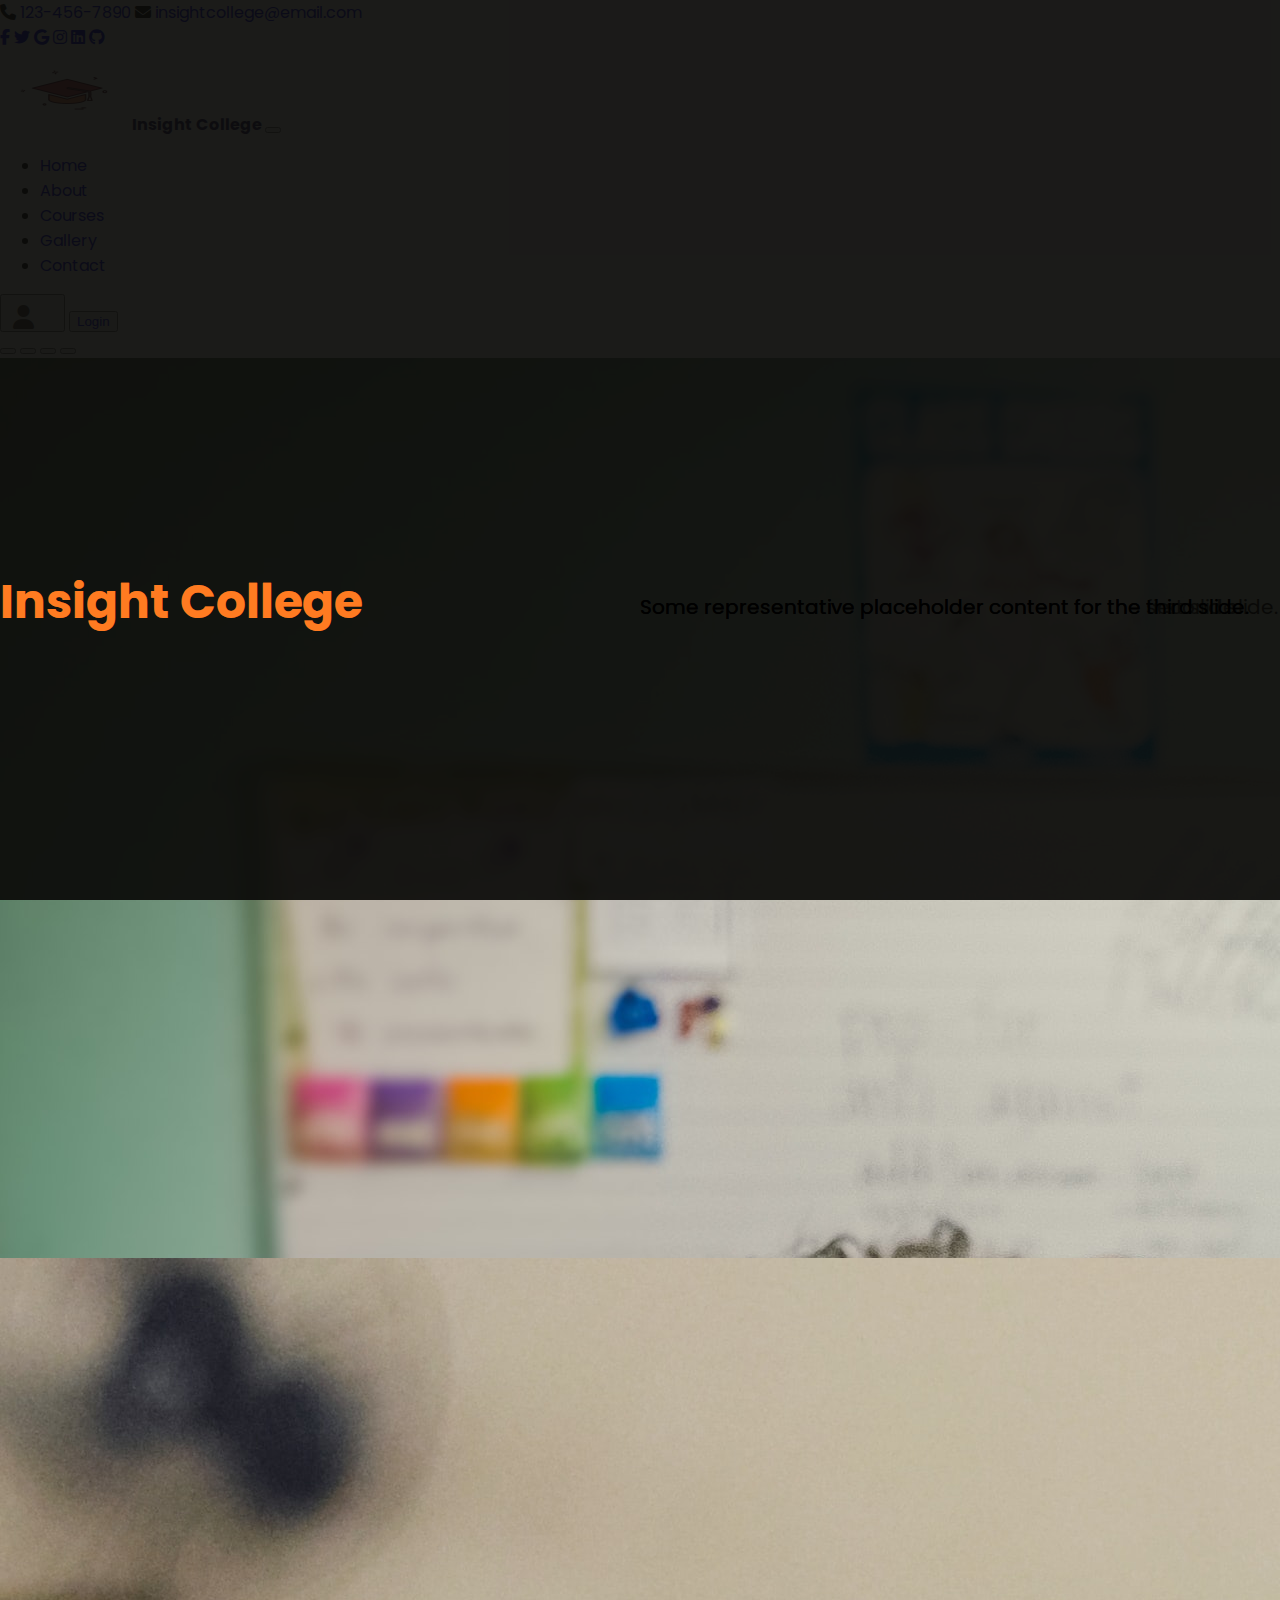
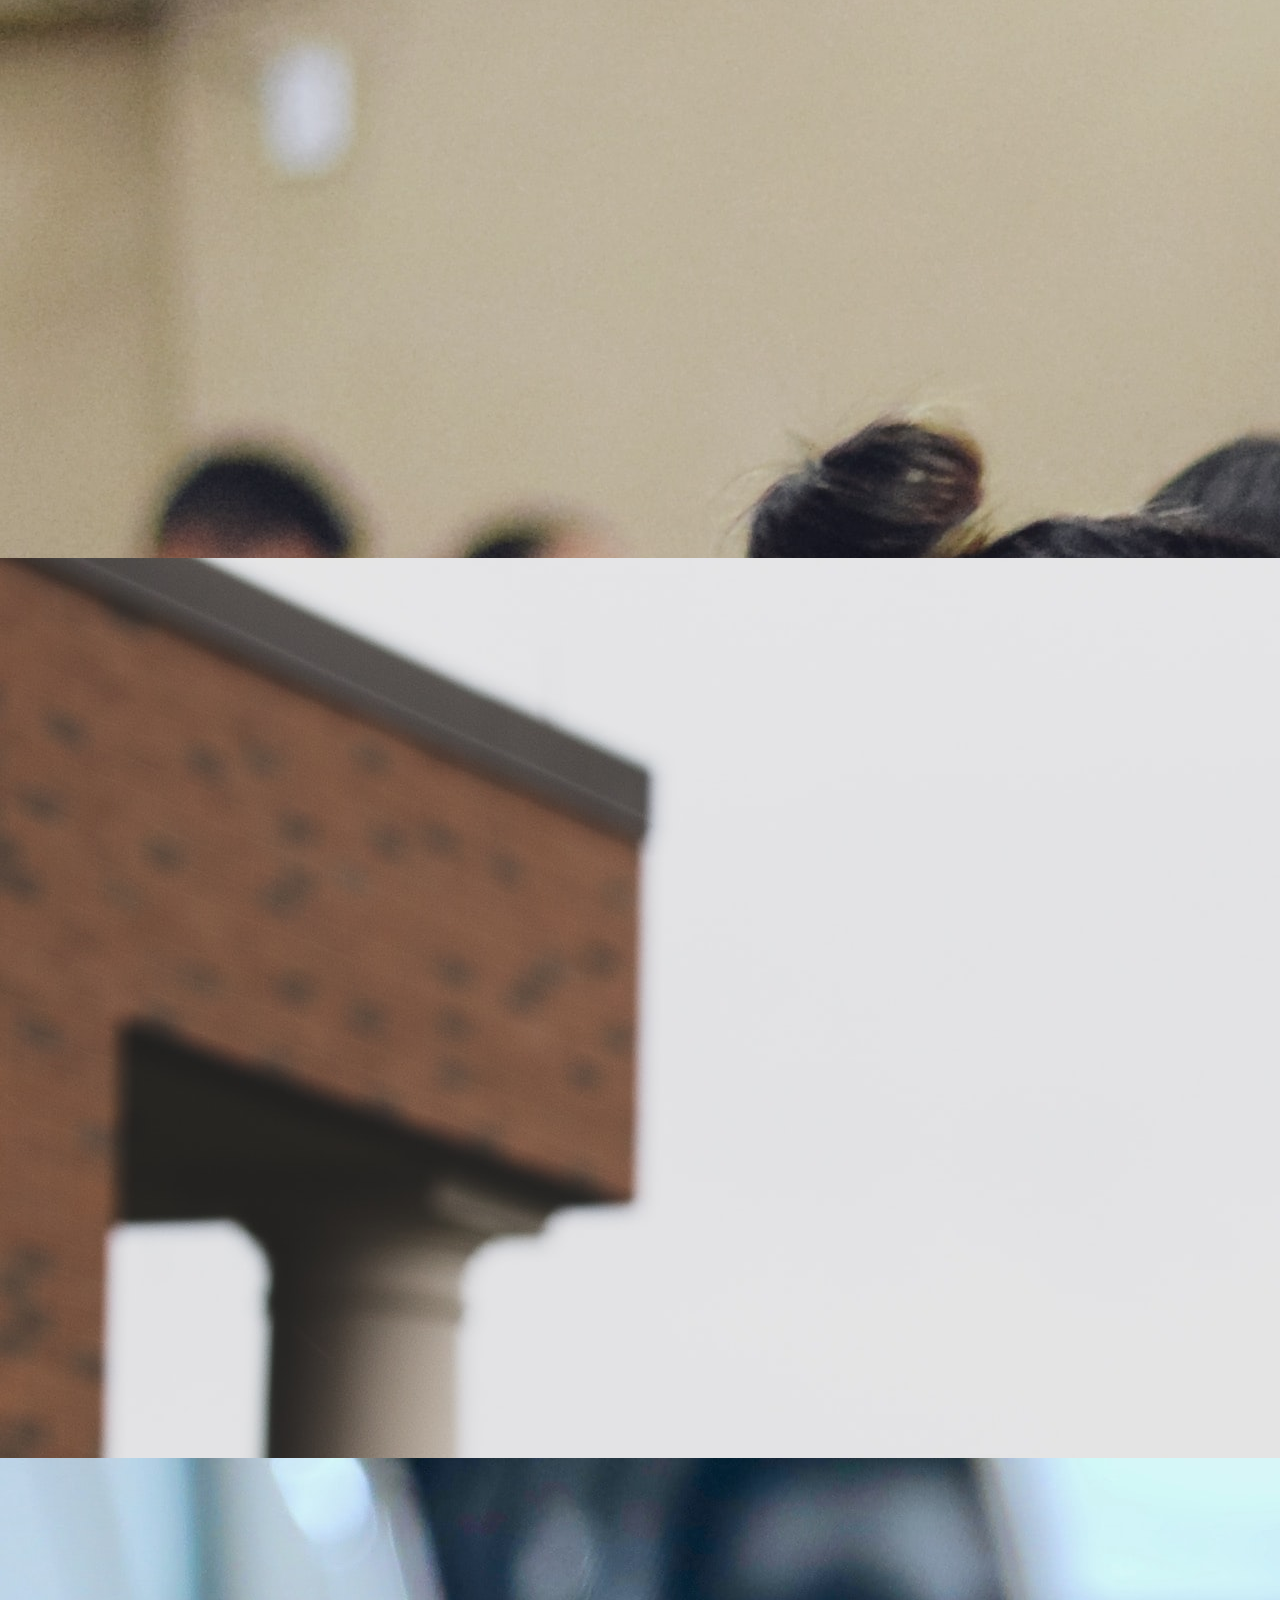
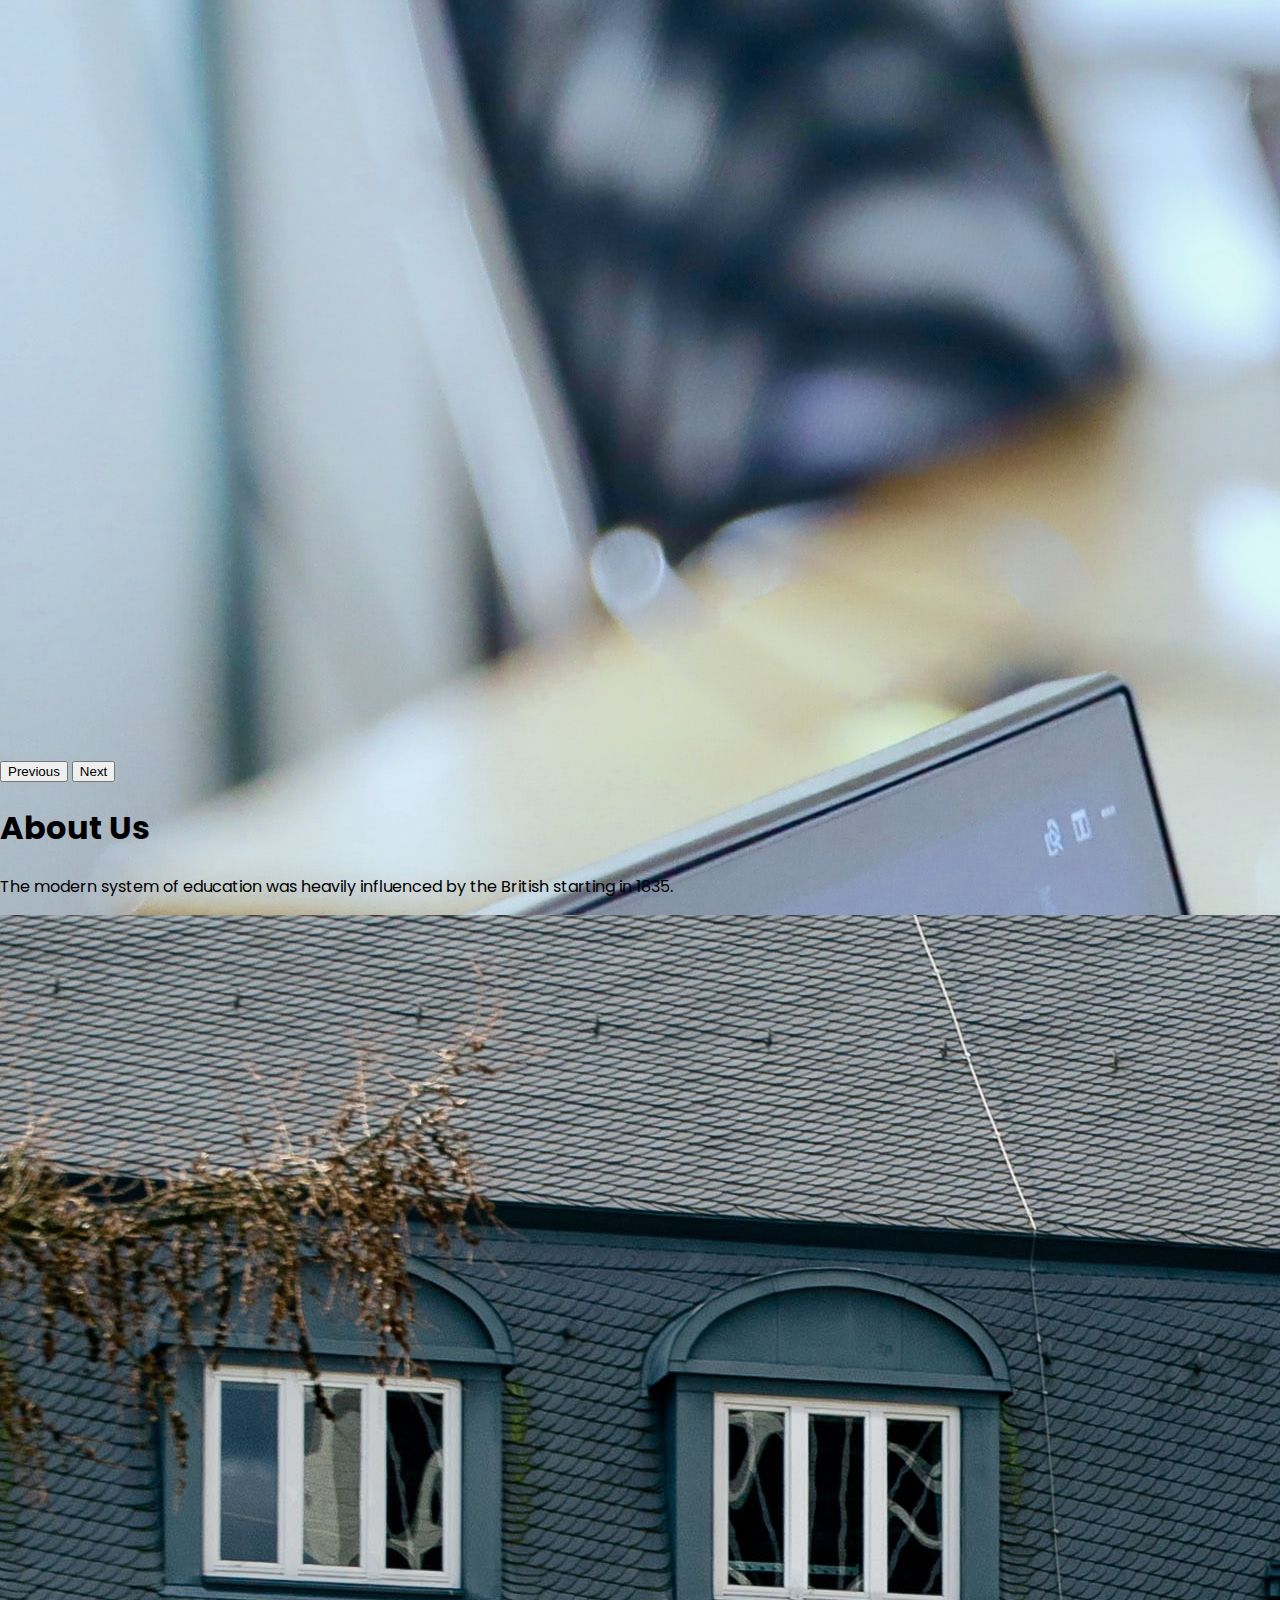
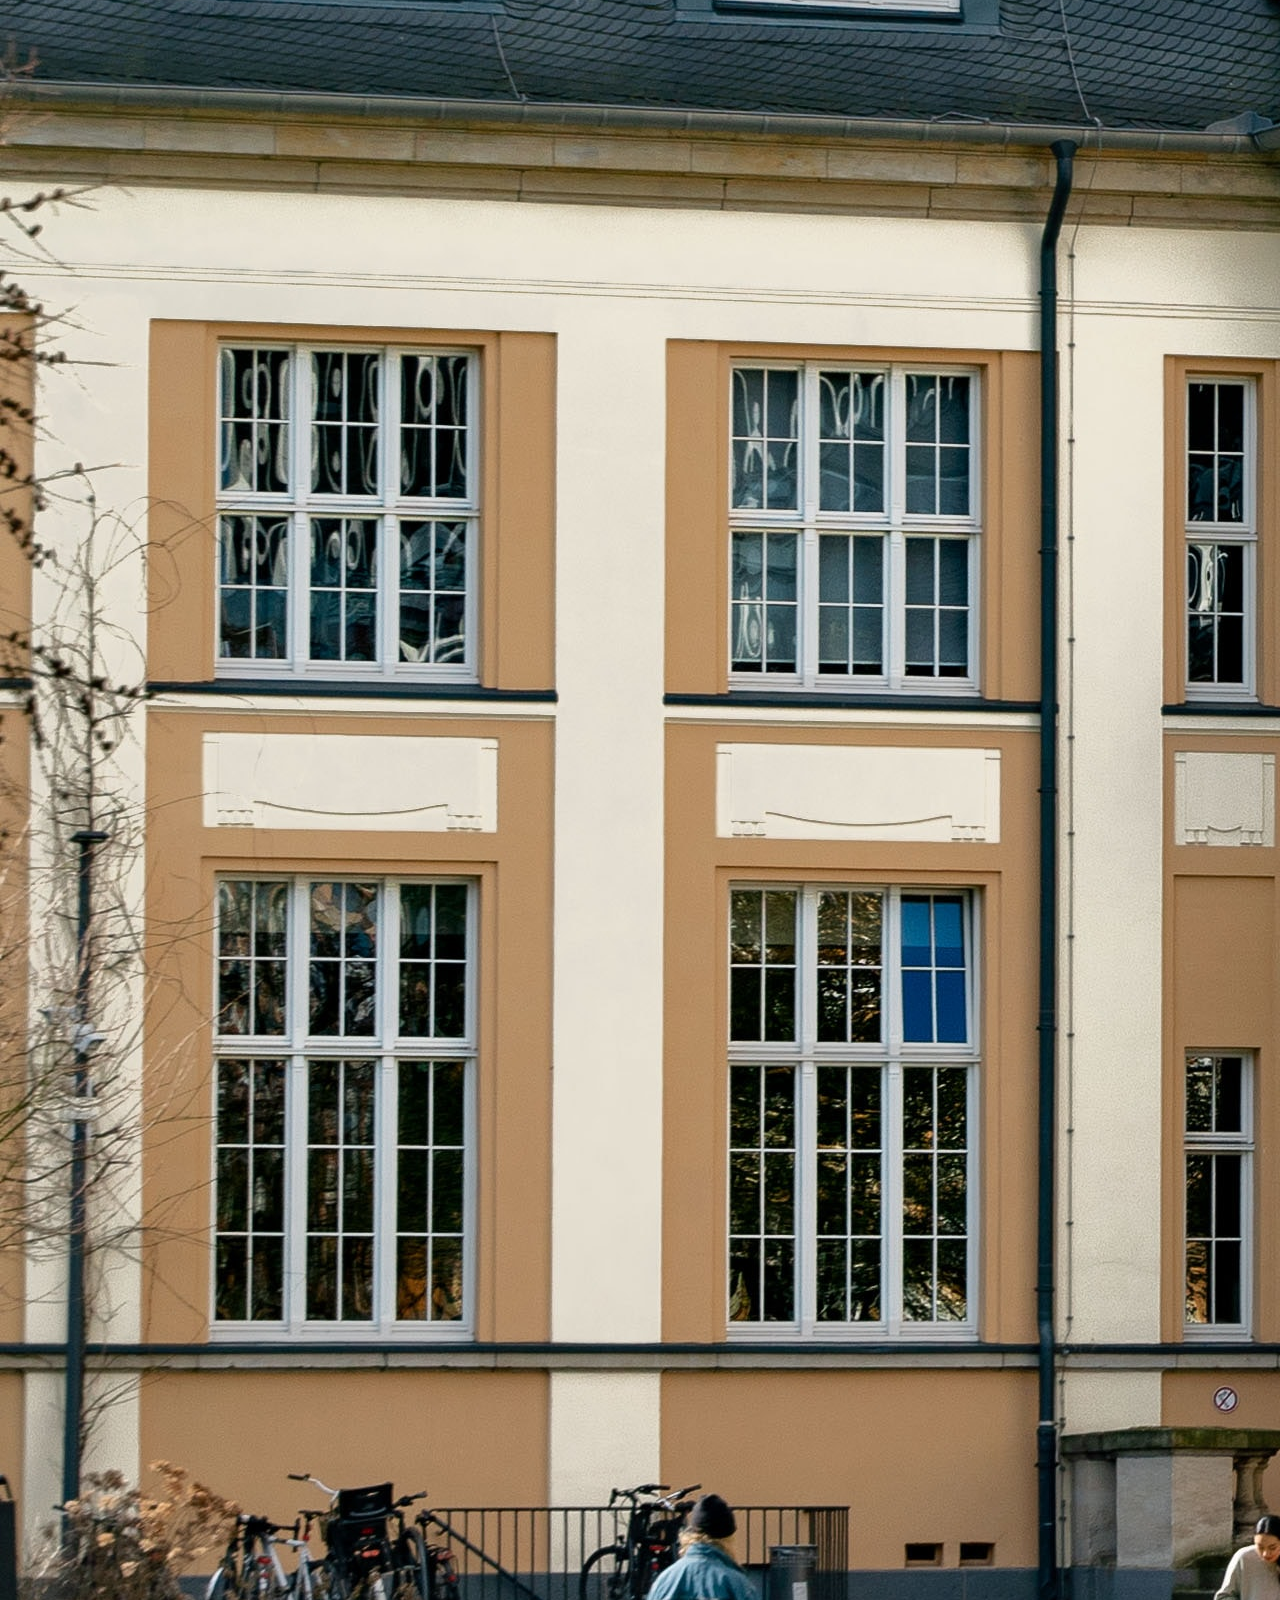
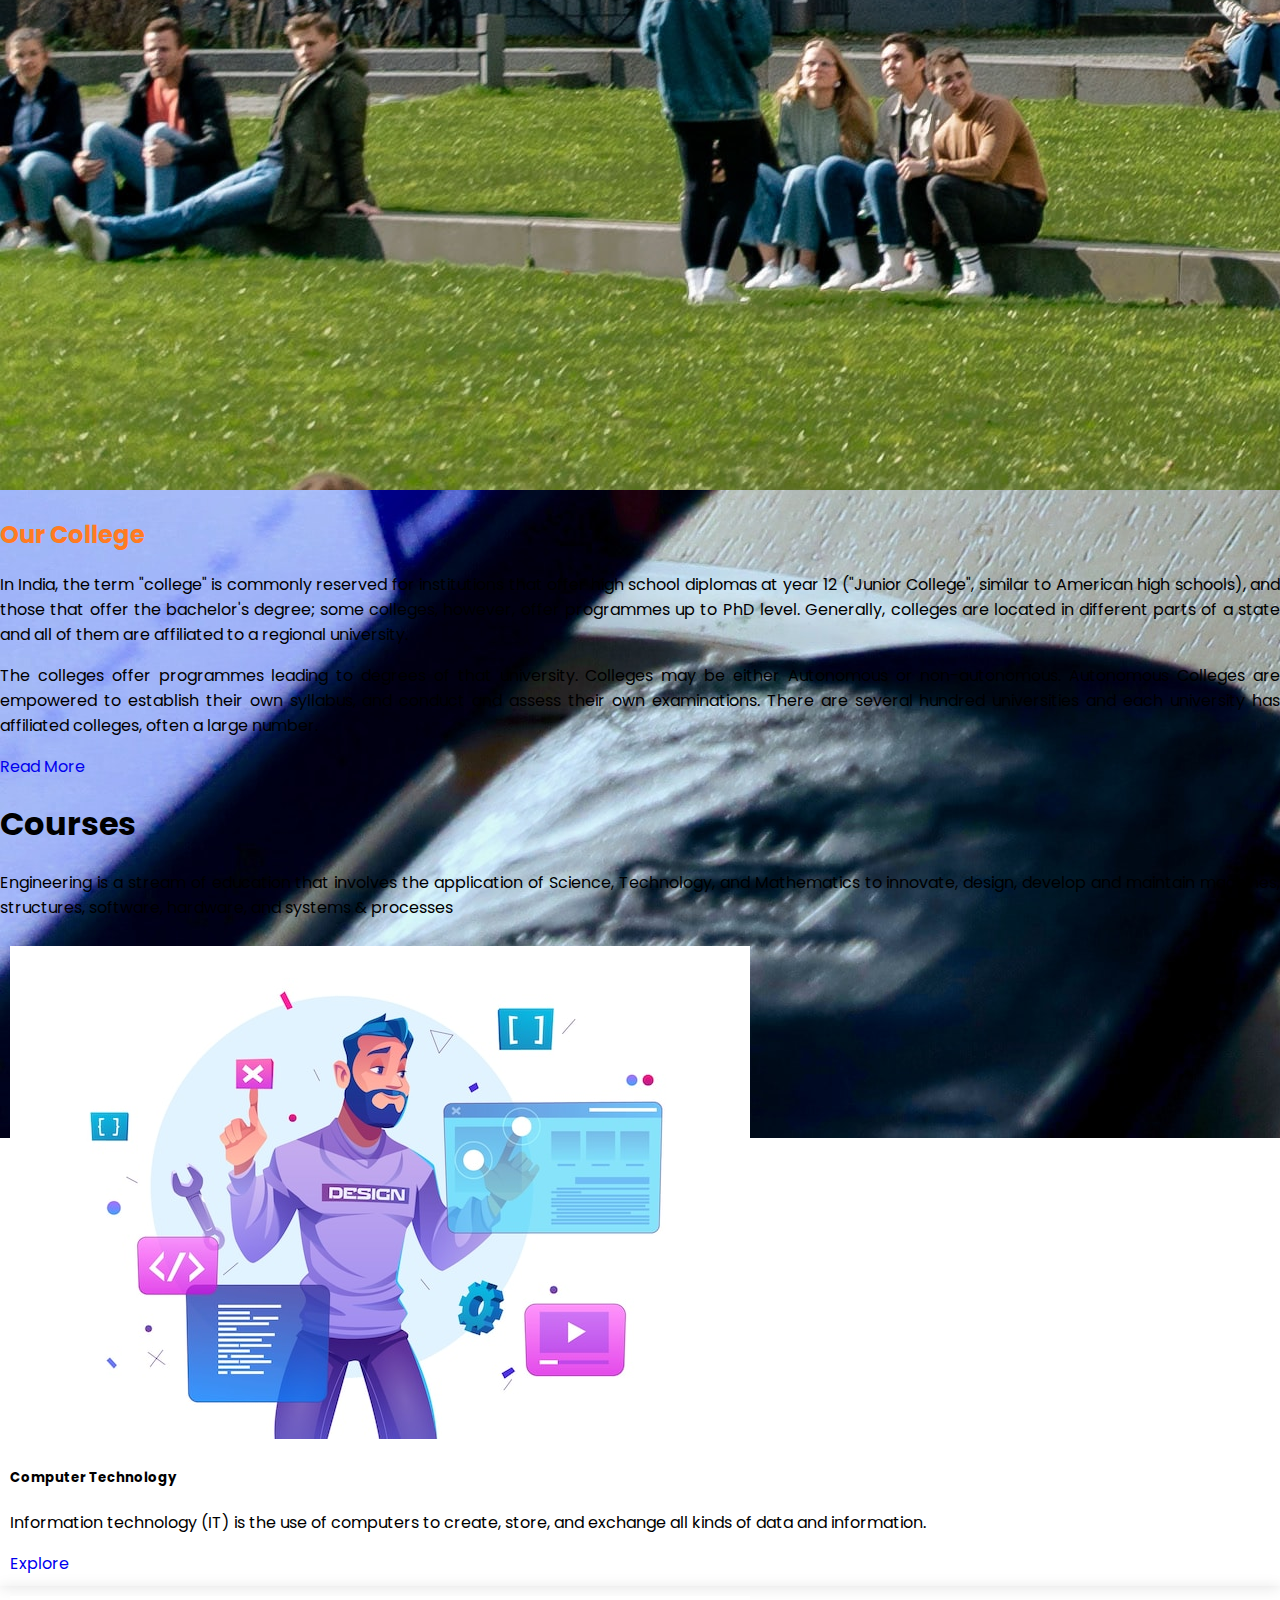
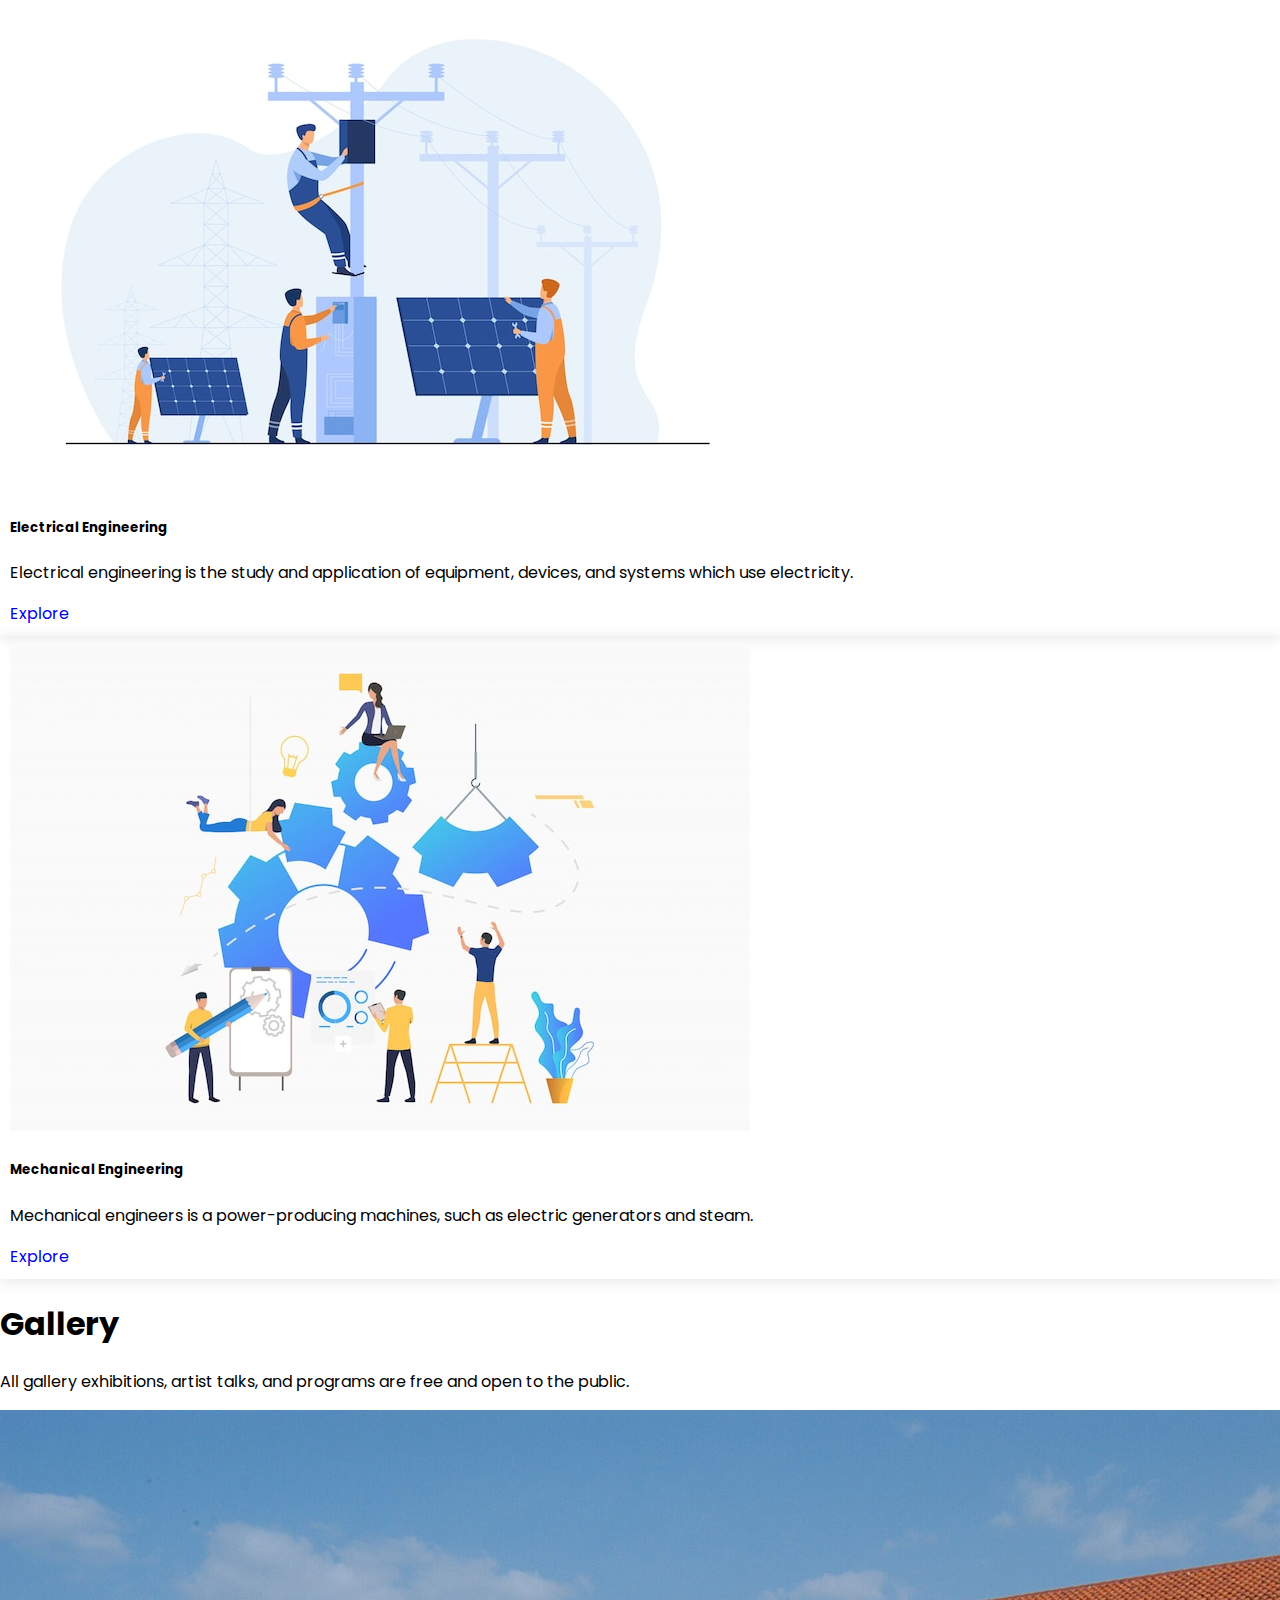
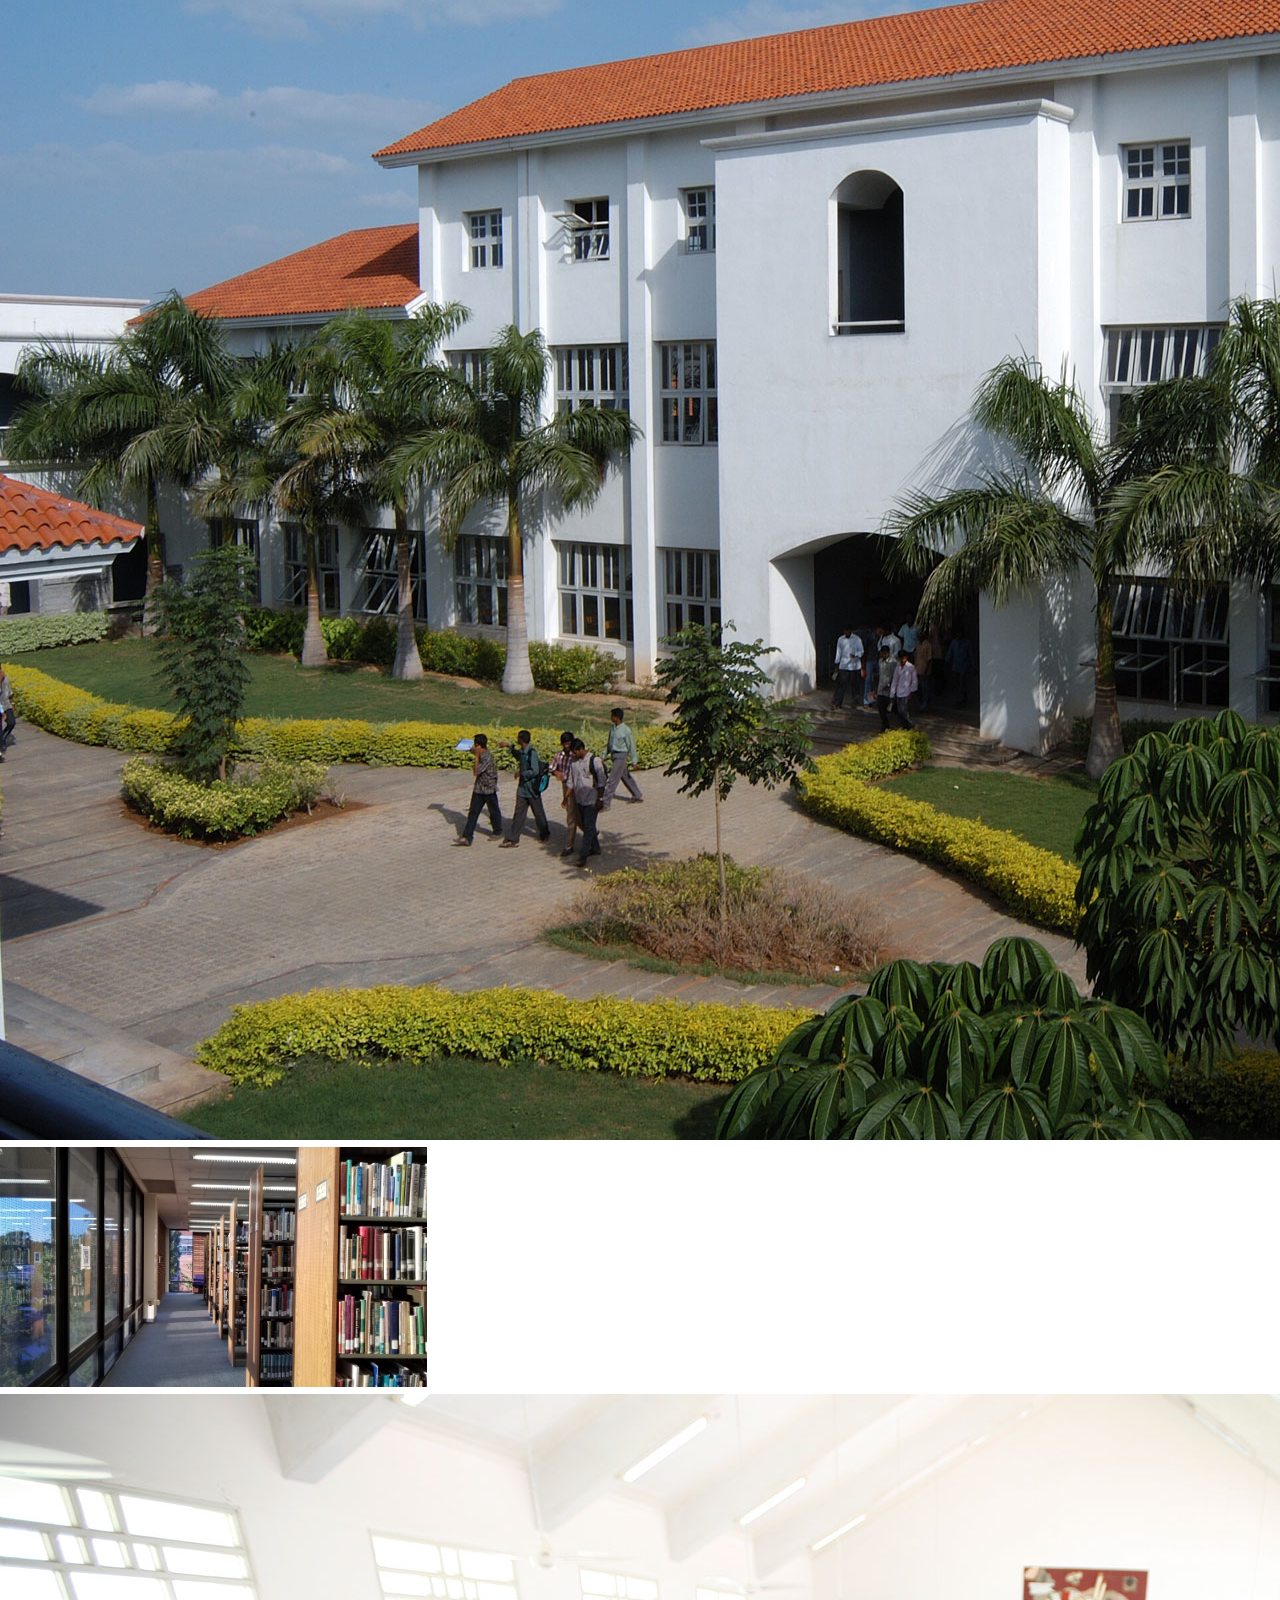
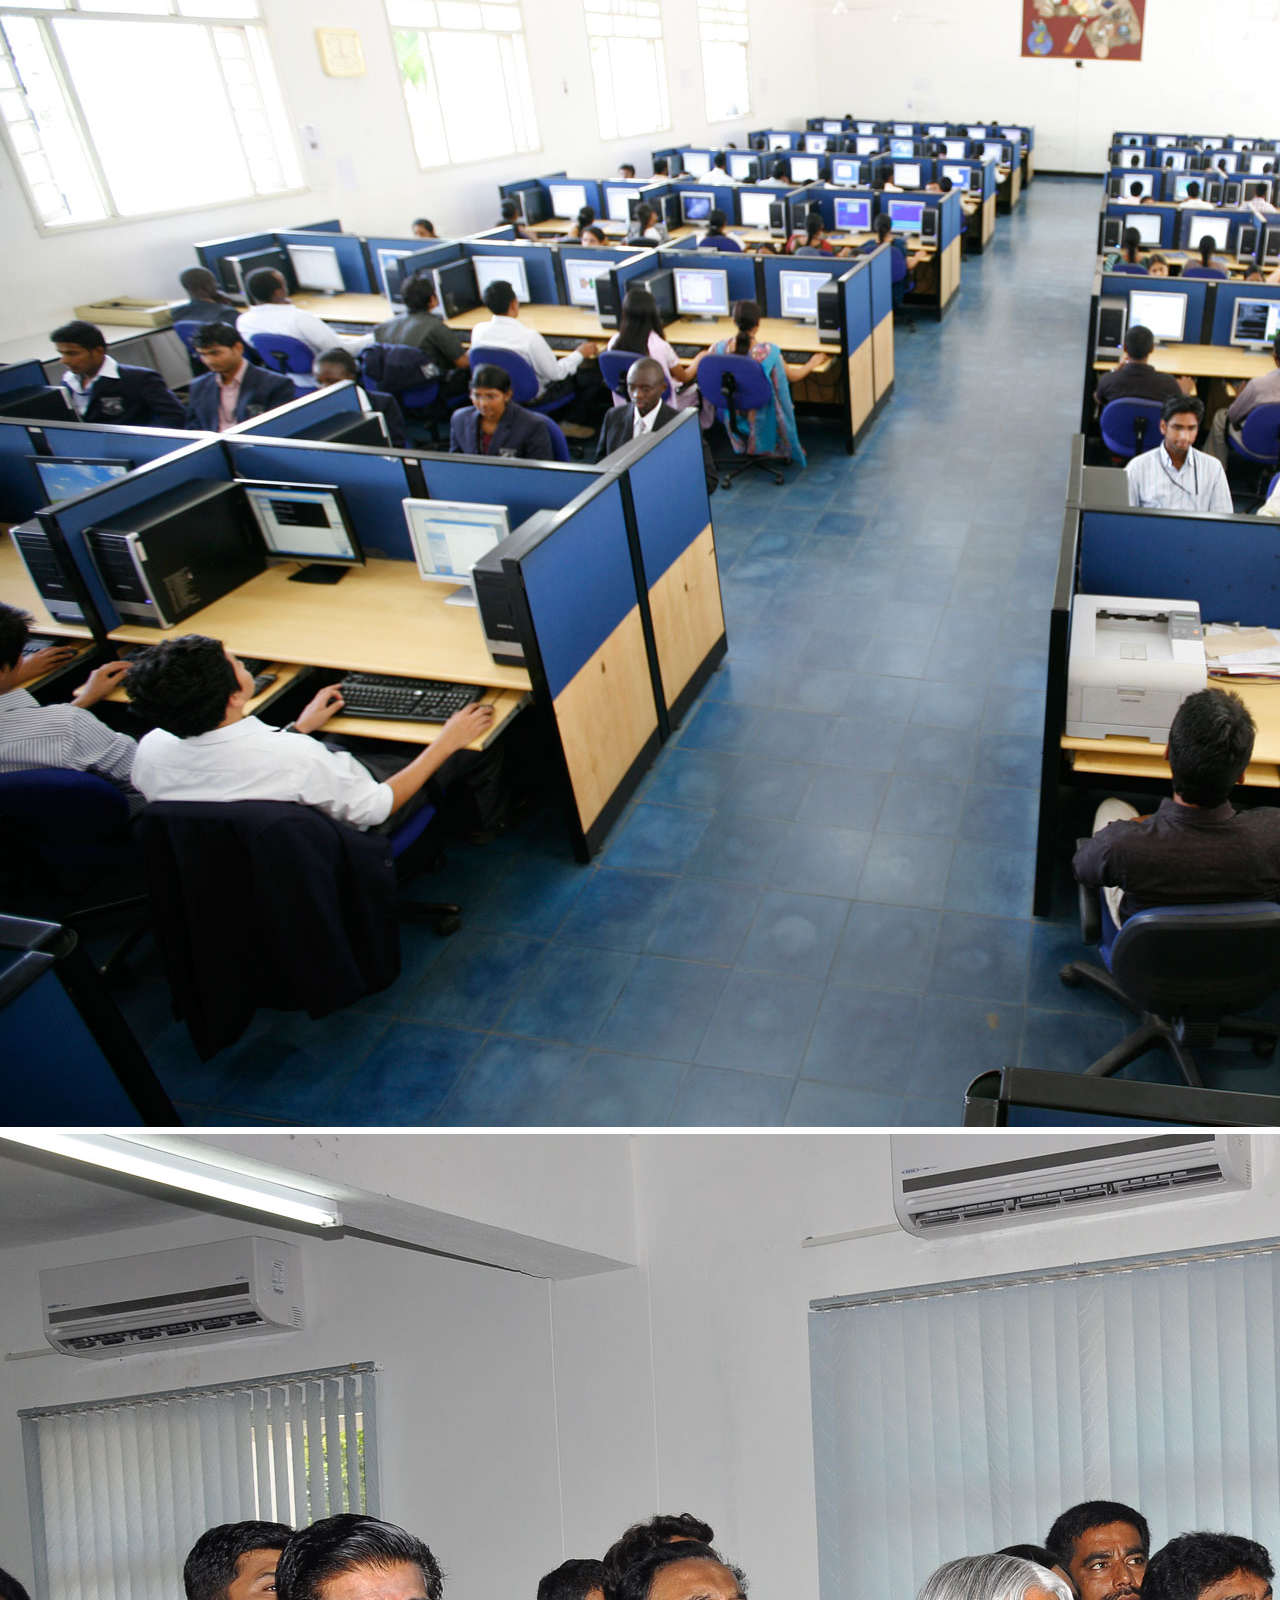
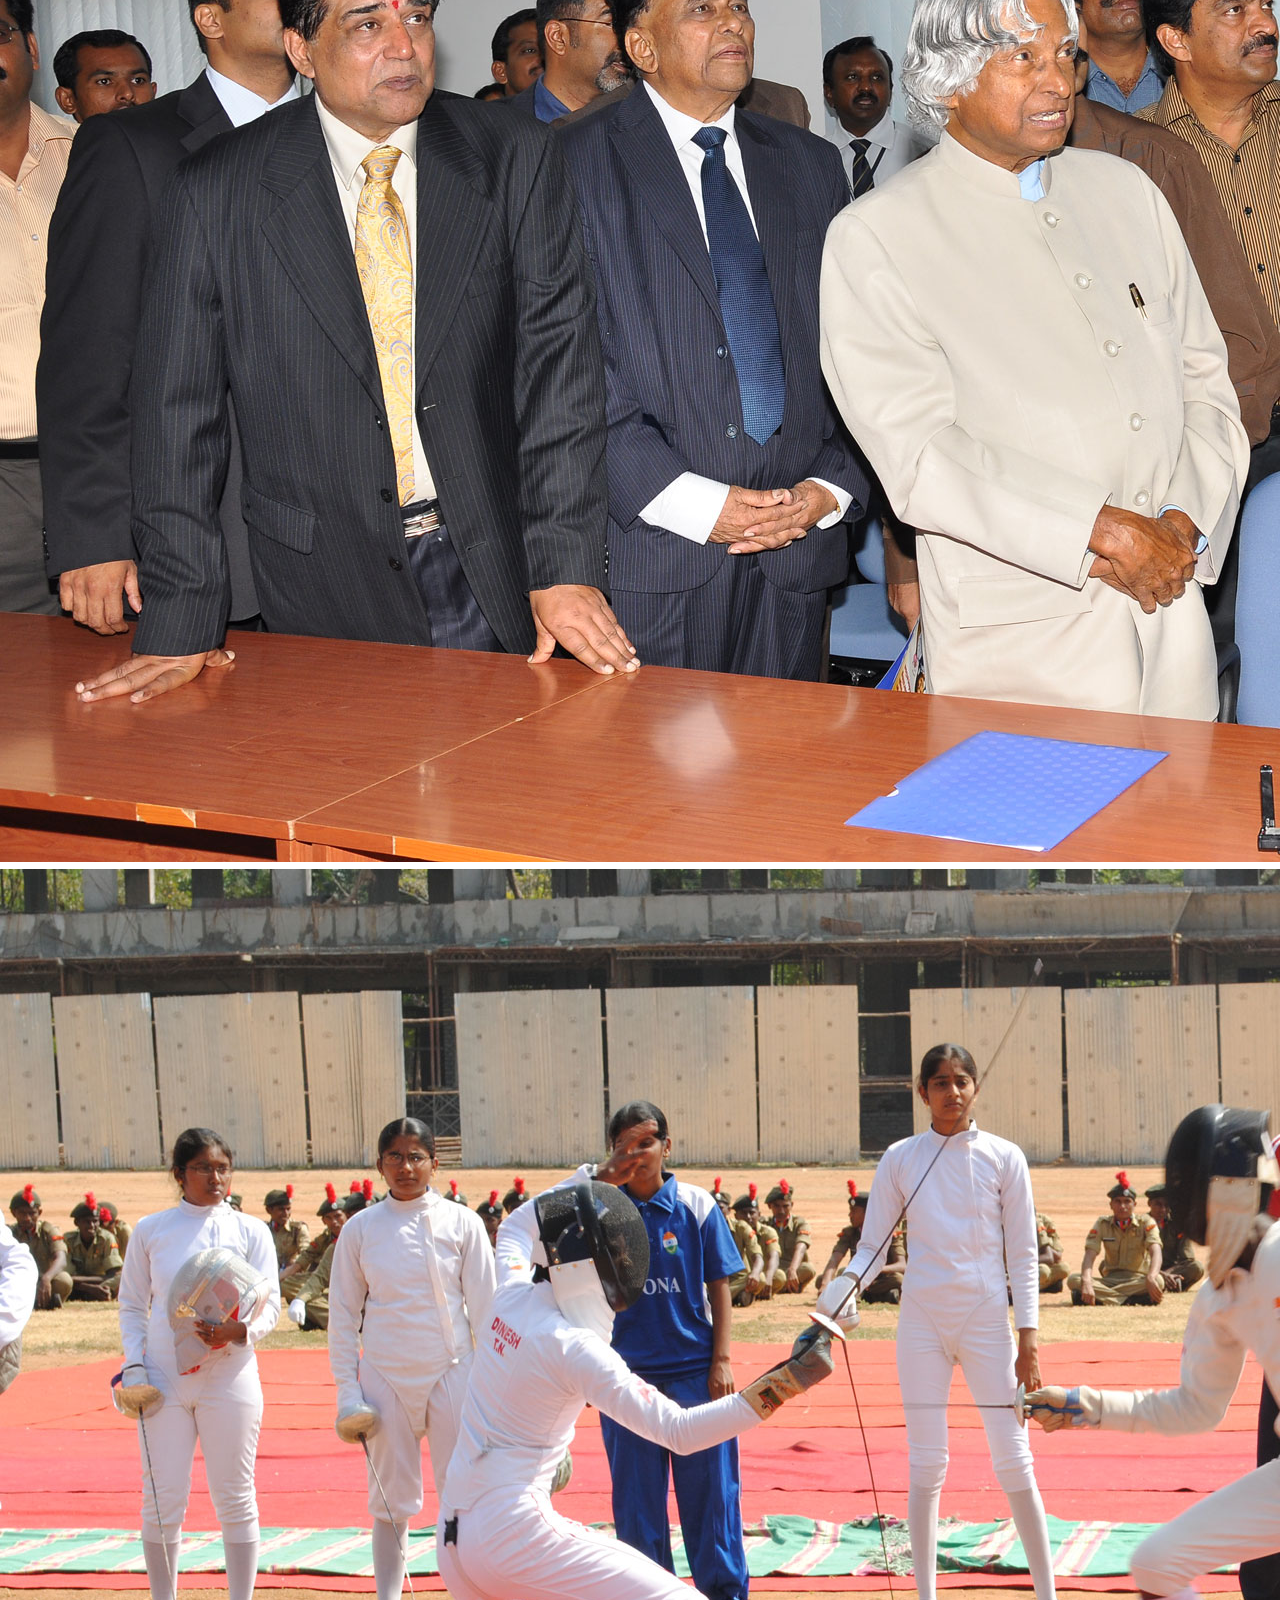
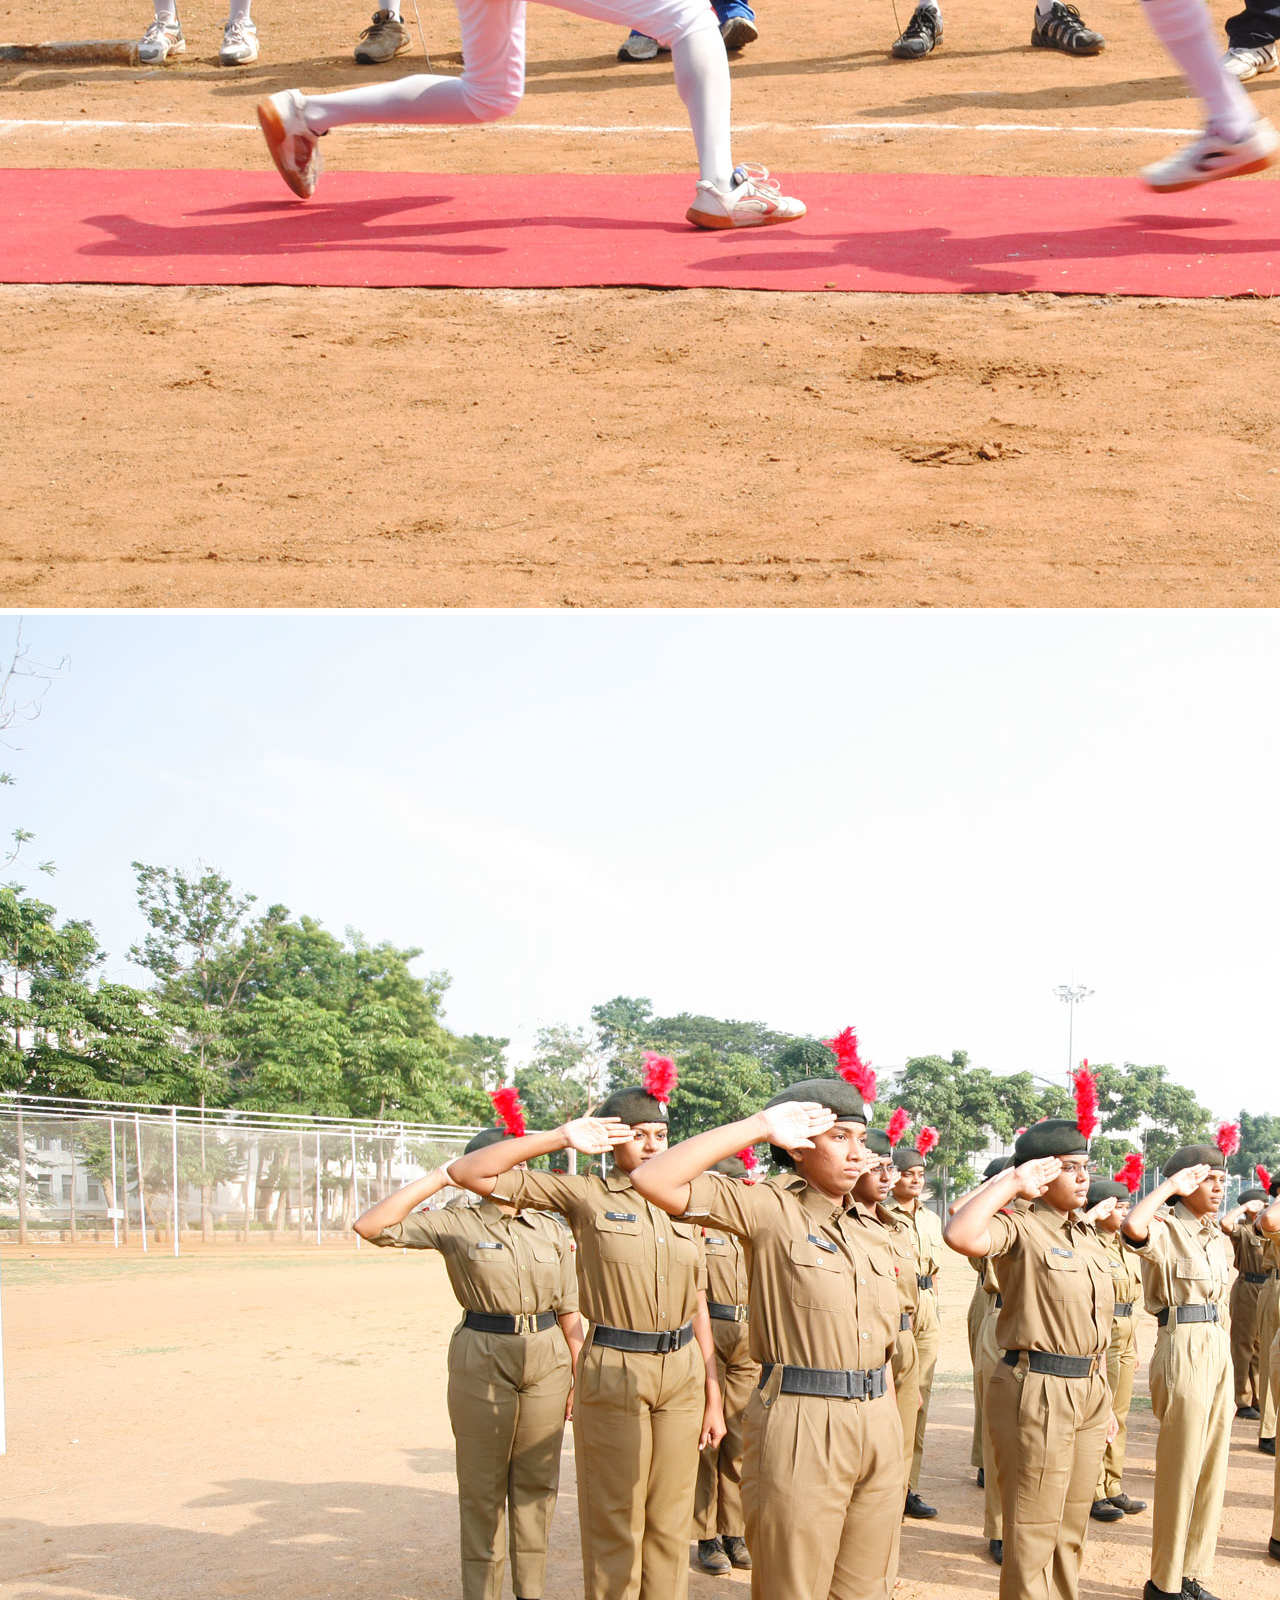
<file: index.html>
<!doctype html>
<html lang="en">

<head>
    <title>Mini Project</title>
    <!-- Required meta tags -->
    <meta charset="utf-8">
    <meta name="viewport" content="width=device-width, initial-scale=1, shrink-to-fit=no">

    <link rel="stylesheet" href="style.css">

    <!-- Font Awesome cdn -->
    <link rel="stylesheet" href="https://cdnjs.cloudflare.com/ajax/libs/font-awesome/6.2.0/css/all.min.css">

    <!-- Bootstrap CSS v5.2.0-beta1 -->
    <link rel="stylesheet" href="https://cdn.jsdelivr.net/npm/bootstrap@5.2.0/dist/css/bootstrap.min.css"
        integrity="sha384-gH2yIJqKdNHPEq0n4Mqa/HGKIhSkIHeL5AyhkYV8i59U5AR6csBvApHHNl/vI1Bx" crossorigin="anonymous">

    <link
        href="https://fonts.googleapis.com/css2?family=Poppins:ital,wght@0,100;0,200;0,300;0,400;0,500;0,600;0,700;0,900;1,100;1,200;1,400;1,500;1,700;1,900&display=swap"
        rel="stylesheet">

</head>

<body>


    <!-- Go to top -->
    <!-- Go to top -->
    <button id="btnScrollToTop" onclick="topfunction()" title="Go to top">
        <i class="fa-solid fa-arrow-up"></i>
    </button>
    <!-- Go to top -->
    <!-- Go to top -->

    <!-- header starts -->
    <!-- header starts -->
    <header class="text-center text-lg-start bg-dark text-white " id="home">

        <!-- Section: Social media -->
        <!-- Section: Social media -->
        <div class="container-fluid">
            <section class="d-flex justify-content-center justify-content-lg-between p-2 d-none d-md-flex">
                <!-- Left starts -->
                <!-- Left starts -->
                <div class="me-5 d-lg-block ">
                    <span class="mx-2 "><i class="fa-solid fa-phone mx-2"></i> <a href="tel:123-456-7890"
                            class="me-4 text-white ">123-456-7890</a></span>
                    <span><i class="fa-solid fa-envelope mx-2"></i><a href="mailto: insightcollege@email.com"
                            class="me-4 text-white ">
                            insightcollege@email.com
                        </a></span>
                </div>
                <!-- Left ends-->
                <!-- Left ends-->

                <!-- Right start -->
                <!-- Right start -->
                <div>
                    <a href="https://www.facebook.com/login.php/" class="me-4 text-white " target="_blank">
                        <i class="fa-brands fa-facebook-f"></i>
                    </a>
                    <a href="https://twitter.com/explore" class="me-4 text-white" target="_blank">
                        <i class="fa-brands fa-twitter"></i>
                    </a>
                    <a href="https://www.google.co.in/" class="me-4 text-white" target="_blank">
                        <i class="fa-brands fa-google"></i>
                    </a>
                    <a href="https://www.instagram.com/" class="me-4 text-white" target="_blank">
                        <i class="fa-brands fa-instagram"></i>
                    </a>
                    <a href="https://www.linkedin.com/login" class="me-4 text-white" target="_blank">
                        <i class="fa-brands fa-linkedin"></i>
                    </a>
                    <a href="https://github.com/login" class="me-4 text-white" target="_blank">
                        <i class="fa-brands fa-github"></i>
                    </a>
                </div>
                <!-- Right end -->
                <!-- Right end -->
            </section>
        </div>
        <!-- Section: Social media -->
        <!-- Section: Social media -->

        <!-- place navbar here -->
        <!-- place navbar here -->
        <nav class="navbar navbar-expand-lg navbar-light bg-light">
            <div class="container-fluid">
                <a class="navbar-brand mx-2 d-flex justify-content-center align align-items-center" href=" #home">
                    <img src="Images/logo.png" alt="Insight College" class="logo">
                    <strong style="color: #21155e; font-family: 'Poppins', sans-serif;">
                        Insight College
                    </strong>
                </a>
                <button class="navbar-toggler" type="button" data-bs-toggle="collapse"
                    data-bs-target="#navbarSupportedContent" aria-controls="navbarSupportedContent"
                    aria-expanded="false" aria-label="Toggle navigation">
                    <span class="navbar-toggler-icon"></span>
                </button>
                <div class="collapse navbar-collapse" id="navbarSupportedContent">
                    <ul class="navbar-nav me-auto mb-2 mb-lg-0 mx-auto">
                        <li class="nav-item">
                            <a class="nav-link active fw-bold" aria-current="page" href="#home">Home</a>
                        </li>
                        <li class="nav-item">
                            <a class="nav-link fw-bold" href="#about">About</a>
                        </li>
                        <li class="nav-item">
                            <a class="nav-link fw-bold" href="#course">Courses</a>
                        </li>
                        <li class="nav-item">
                            <a class="nav-link fw-bold" href="#gallery">Gallery</a>
                        </li>
                        <li class="nav-item">
                            <a class="nav-link fw-bold" href="#contact">Contact</a>
                        </li>
                    </ul>

                    <div class="nav navbar-right d-flex justify-content-center align-items-center ">

                        <button class="btn btn-sm d-none d-md-block border-0" id="user_btn" onclick="toggleicon()"><i
                                class="fa-solid fa-user user_icon shadow"></i></button>
                        <button class="btn btn-primary btn-sm apl_btn d-none d-md-block fw-bold" type="submit"><a
                                href="login.html" target="_blank" class="text-white shadow">Login</a>
                        </button>
                    </div>

                    <!-- User Info Section -->
                    <!-- User Info Section -->
                    <div class="user_id shadow-lg" id="userid">
                        <div class="card  " style="border-radius: 15px; background-color: #d1d1d1;">
                            <div class="card-body text-center">
                                <div class="mt-3 mb-4">
                                    <img src="./Images/user.jpg" class="rounded-pill img-fluid" style="width: 100px;" />
                                </div>
                                <h4 class="mb-2">Manish Kharbade</h4>
                                <h6>Electrical Engineer</h6>
                                <p>(Insight College, Mumbai, Maharashtra)</p>
                                <p class="mx-2"><strong>ID No:</strong> <span>180100381</span></p>
                                <p class="mx-2"><strong>DOB :</strong><span> 09/03/2001
                                    </span></p>
                                <p class="mx-2"><strong>Email:</strong><span> manishkharbade@gmail.com
                                    </span></p>
                                <p class="mx-2"><strong>Phone :</strong><span> 9359183257
                                    </span></p>
                            </div>
                        </div>
                    </div>
                    <!-- User Info Section -->
                    <!-- User Info Section -->
        </nav>
        <!-- Navbar End -->
        <!-- Navbar End -->

    </header>
    <!-- header ends -->
    <!-- header ends -->


    <!-- Carousel starts -->
    <!-- Carousel starts -->
    <div id="carouselExampleCaptions" class="carousel slide " data-bs-ride="carousel">
        <div class="carousel-indicators">
            <button type="button" data-bs-target="#carouselExampleCaptions" data-bs-slide-to="0" class="active"
                aria-current="true" aria-label="Slide 1"></button>
            <button type="button" data-bs-target="#carouselExampleCaptions" data-bs-slide-to="1"
                aria-label="Slide 2"></button>
            <button type="button" data-bs-target="#carouselExampleCaptions" data-bs-slide-to="2"
                aria-label="Slide 3"></button>
            <button type="button" data-bs-target="#carouselExampleCaptions" data-bs-slide-to="3"
                aria-label="Slide 4"></button>
        </div>
        <div class="carousel-inner">
            <div class="carousel-item active">
                <img src="./Images/clg1.jpg" class="d-block w-100 h-100" alt="Images">
                <div class="carousel-caption d-block">
                    <h2>Insight College</h2>
                    <p class="text-center">Some representative placeholder content for the first slide.</p>
                </div>
            </div>
            <div class="carousel-item">
                <img src="./Images/clg2.jpg" class="d-block w-100 h-100" alt="Images">
                <div class="carousel-caption d-block">
                    <h2>Insight College</h2>
                    <p class="text-center"> Some representative placeholder content for the second slide.</p>
                </div>
            </div>
            <div class="carousel-item">
                <img src="./Images/clg3.jpg" class="d-block w-100 h-100" alt="Images">
                <div class="carousel-caption d-block">
                    <h2>Insight College</h2>
                    <p class="text-center">Some representative placeholder content for the third slide.</p>
                </div>
            </div>
            <div class="carousel-item">
                <img src="./Images/clg4.jpg" class="d-block w-100 h-100" alt="Images">
                <div class="carousel-caption d-block">
                    <h2>Insight College</h2>
                    <p class="text-center">Some representative placeholder content for the third slide.</p>
                </div>
            </div>
        </div>
        <button class="carousel-control-prev" type="button" data-bs-target="#carouselExampleCaptions"
            data-bs-slide="prev">
            <span class="carousel-control-prev-icon" aria-hidden="true"></span>
            <span class="visually-hidden">Previous</span>
        </button>
        <button class="carousel-control-next" type="button" data-bs-target="#carouselExampleCaptions"
            data-bs-slide="next">
            <span class="carousel-control-next-icon" aria-hidden="true"></span>
            <span class="visually-hidden">Next</span>
        </button>
    </div>
    <!-- Carousel ends -->
    <!-- Carousel ends -->


    <!-- About Start -->
    <!-- About Start -->
    <main id="about">
        <div class="about mt-5">
            <div class="container">

                <!-- Section Head -->
                <h1 class="fw-bold text-center h1-responsive my-2 ">
                    About Us
                </h1>
                <p class="text-center w-responsive mx-auto mb-1">
                    The modern system of education was heavily influenced by the British starting in 1835.
                </p>
                <!-- Section Head -->

                <div class="row pt-5 ">
                    <div class="col-md-6 col-sm-12 align-item-stretch mb-2">
                        <img src="./Images/about.jpg" alt="About" class="img-fluid mb-2 rounded-2 shadow">
                    </div>

                    <div class="col-md-6">
                        <h2 class="fw-bold text-start h2-responsive section-heading "> Our College </h2>
                        <p class="lh-base">In India, the term "college" is commonly reserved for institutions that
                            offer
                            high school diplomas at year 12 ("Junior
                            College", similar to American high schools), and those that offer the bachelor's degree;
                            some colleges, however, offer
                            programmes up to PhD level. Generally, colleges are located in different parts of a state
                            and all of them are affiliated
                            to a regional university.</p>
                        <p class="lh-base">The colleges offer programmes leading to degrees of that university.
                            Colleges
                            may be either Autonomous or
                            non-autonomous. Autonomous Colleges are empowered to establish their own syllabus, and
                            conduct and assess their own
                            examinations. There are several hundred universities and each university has affiliated
                            colleges, often a large number.</p>

                        <div class="container">
                            <a href="https://en.wikipedia.org/wiki/College" class="btn btn-primary px-2 pl-2 mt-1"
                                target="_blank">Read
                                More</a>
                        </div>

                    </div>
                </div>

            </div>
        </div>
    </main>
    <!-- <hr> -->
    <!-- About Ends -->


    <!-- Courses start -->
    <!-- Courses start -->
    <main id="course" class="course mt-2">
        <div class="container ">

            <!-- Section Head -->
            <h1 class="fw-bold text-center h1-responsive my-2 ">
                Courses
            </h1>
            <p class="text-center w-responsive mx-auto mb-1">
                Engineering is a stream of education that involves the application of Science, Technology, and
                Mathematics to innovate,
                design, develop and maintain machines, structures, software, hardware, and systems & processes
            </p>
            <!-- Section Head -->

            <div class="row mt-5">
                <div class="col-md-4 mb-4 h-100">
                    <!-- card start -->
                    <!-- 1st -->
                    <div class="card box shadow">
                        <img src="./Images/computer.jpg" class="card-img-top shadow-sm" alt="Computer Technology">
                        <div class="card-body">
                            <h5 class="card-title">Computer Technology</h5>
                            <p class="card-text">Information technology (IT) is the use of computers to create,
                                store, and exchange all kinds of data
                                and information.</p>
                            <a href="https://en.wikipedia.org/wiki/Computer" class="btn btn-primary"
                                target="_blank">Explore</a>
                        </div>
                    </div>
                </div>
                <!-- 1st -->

                <!-- 2nd -->
                <div class="col-md-4 mb-4 h-100">
                    <!-- card start -->
                    <div class="card box shadow">
                        <img src="./Images/electrical.jpg" class="card-img-top shadow-sm" alt="Electrical_engineering">
                        <div class="card-body">
                            <h5 class="card-title">Electrical Engineering</h5>
                            <p class="card-text">Electrical engineering is the
                                study and application of equipment,
                                devices, and systems which use electricity.</p>
                            <a href="https://en.wikipedia.org/wiki/Electrical_engineering" class="btn btn-primary"
                                target="_blank">Explore</a>
                        </div>
                    </div>
                </div>
                <!-- 2nd -->

                <!-- 3rd -->
                <div class="col-md-4 mb-4 h-100">
                    <!-- card start -->
                    <div class="card box shadow">
                        <img src="./Images/mechanical.jpg" class="card-img-top shadow-sm" alt="Mechanical_engineering">
                        <div class="card-body">
                            <h5 class="card-title">Mechanical Engineering</h5>
                            <p class="card-text">Mechanical engineers is a power-producing machines, such as electric
                                generators and
                                steam.</p>
                            <a href="https://en.wikipedia.org/wiki/Mechanical_engineering" class="btn btn-primary"
                                target="_blank">Explore</a>
                        </div>
                    </div>
                    <!-- card ends -->
                </div>
                <!--3rd -->
            </div>

    </main>
    <!-- Courses Ends -->
    <!-- Courses Ends -->


    <!-- Gallery Starts -->
    <!-- Gallery Starts -->
    <main class="mt-4" id="gallery">
        <div class="container ">

            <!-- Section Head -->
            <h1 class="fw-bold text-center h1-responsive my-2 ">
                Gallery
            </h1>
            <p class="text-center w-responsive mx-auto mb-1">
                All gallery exhibitions, artist talks, and programs are free and open to the public.
            </p>
            <!-- Section Head -->
        </div>


        <div class="container mt-5">
            <!-- Gallery -->
            <div class="row">
                <!-- col-md-12 -->
                <div class="col-lg-4 mb-4 mb-lg-0">
                    <img src="./Images/gall1.jpg" class="w-100 shadow rounded mb-4" alt="gall1" />

                    <img src="./Images/gall2.jpg" class="w-100 shadow rounded mb-2 gall2" alt="gall2" />
                </div>

                <div class="col-lg-4 mb-4 mb-lg-0">
                    <img src="./Images/gall3.jpg" class="w-100 shadow rounded mb-4 " alt="gall3" />

                    <img src="./Images/gall4.jpg" class="w-100 shadow rounded mb-2" alt="gall4" />
                </div>

                <div class="col-lg-4 mb-3 mb-lg-0">
                    <img src="./Images/gall5.jpg" class="w-100 shadow rounded mb-4" alt="gall5" />

                    <img src="./Images/gall6.jpg" class="w-100 shadow rounded mb-4" alt="gall6" />
                </div>
            </div>
            <!-- Gallery -->
        </div>


    </main>
    <!-- Gallery Ends -->
    <!-- Gallery Ends -->


    <!-- contact us -->
    <!-- contact us -->
    <main class="mt-2 mb-5" id="contact">

        <div class="container ">

            <!-- Section Head -->
            <h1 class="fw-bold text-center h1-responsive my-2 ">
                Contact Us
            </h1>
            <p class="text-center w-responsive mx-auto mb-1">
                For all enquiries, please email us using the form below.
            </p>
            <!-- Section Head -->

            <!-- Form -->
            <div class="row mt-5">

                <!--Grid column-->
                <div class="col-md-6 mb-md-0 mb-5">
                    <form id="contact-form" name="contact-form" action="mail.php" method="POST">

                        <!--Grid row-->
                        <div class="row">

                            <!--Grid column-->
                            <div class="col-md-6">
                                <div class="md-form mb-0">
                                    <label for="name" class="">Your name</label>
                                    <input type="text" id="name" name="name" class="form-control"
                                        placeholder="Enter Name" required>
                                </div>
                            </div>
                            <!--Grid column-->

                            <!--Grid column-->
                            <div class="col-md-6">
                                <div class="md-form mb-0">
                                    <label for="email" class="">Your email</label>
                                    <input type="text" id="email" name="email" class="form-control"
                                        placeholder="Enter Email" required>
                                </div>
                            </div>
                            <!--Grid column-->

                        </div>
                        <!--Grid row-->

                        <!--Grid row-->
                        <div class="row">
                            <div class="col-md-12 pt-3">
                                <div class="md-form mb-0">
                                    <label for="subject" class="">Subject</label>
                                    <input type="text" id="subject" name="subject" class="form-control"
                                        placeholder="Enter Subject" required>
                                </div>
                            </div>
                        </div>
                        <!--Grid row-->

                        <!--Grid row-->
                        <div class="row">

                            <!--Grid column-->
                            <div class="col-md-12 pt-3">

                                <div class="md-form">
                                    <label for="message">Your message</label>
                                    <textarea type="text" id="message" name="message" rows="6"
                                        class="form-control md-textarea" placeholder="Message"></textarea>
                                </div>

                            </div>
                        </div>
                        <!--Grid row-->

                    </form>

                    <div class="text-center text-md-left mt-3">
                        <button class="btn btn-primary" onclick="submit()">Send</button>
                    </div>
                </div>
                <!--Grid column-->
                <!-- Form -->

                <!-- Map -->
                <div class="container-fluid col-md-6 col-sm-12">
                    <iframe
                        src="https://www.google.com/maps/embed?pb=!1m18!1m12!1m3!1d1808923.3565953542!2d73.0480467629505!3d18.69319076012729!2m3!1f0!2f0!3f0!3m2!1i1024!2i768!4f13.1!3m3!1m2!1s0x3be7c6306644edc1%3A0x5da4ed8f8d648c69!2sMumbai%2C%20Maharashtra!5e0!3m2!1sen!2sin!4v1664613852308!5m2!1sen!2sin"
                        height="400" style="border:0;" allowfullscreen="" loading="lazy"
                        referrerpolicy="no-referrer-when-downgrade" class="shadow-lg rounded maps"></iframe>
                </div>
                <!-- Map -->

            </div>
            <!-- contact us -->
        </div>
    </main>
    <!-- <hr> -->
    <!-- contact us -->
    <!-- contact us -->


    <!-- Footer -->
    <!-- Footer -->
    <footer class="text-center text-lg-start bg-light text-muted ">

        <!-- Section: Links  -->
        <section class="">
            <div class="container text-center text-md-start pt-4">
                <!-- Grid row -->
                <div class="row ">
                    <!-- Grid column -->
                    <div class="col-md-3 col-lg-4 col-xl-3 mx-auto mb-4 pt-3">
                        <!-- Content -->
                        <h6 class="text-uppercase fw-bold mb-4">
                            <i class="fas fa-gem me-3"></i>Insight College
                        </h6>
                        <p>
                            In India a new term has been introduced that is Autonomous Institutes & Colleges. An
                            autonomous Colleges are colleges
                            which need to be affiliated to a certain university.
                        </p>
                    </div>
                    <!-- Grid column -->

                    <!-- Grid column -->
                    <div class="col-md-2 col-lg-2 col-xl-2 mx-auto mb-4">
                        <!-- Links -->
                        <h6 class="text-uppercase fw-bold mb-4 mt-3 ">
                            Study
                        </h6>
                        <p>
                            <a href="#!" class="text-reset">Courses</a>
                        </p>
                        <p>
                            <a href="#!" class="text-reset">Scholarships</a>
                        </p>
                        <p>
                            <a href="#!" class="text-reset">FAQs</a>
                        </p>
                        <p>
                            <a href="#!" class="text-reset">International Student Enquiries</a>
                        </p>
                    </div>
                    <!-- Grid column -->

                    <!-- Grid column -->
                    <div class="col-md-3 col-lg-2 col-xl-2 mx-auto mb-4">
                        <!-- Links -->
                        <h6 class="text-uppercase fw-bold mb-4 mt-3">
                            Useful links
                        </h6>
                        <p>
                            <a href="#home" class="text-reset">Home</a>
                        </p>
                        <p>
                            <a href="#about" class="text-reset">About</a>
                        </p>
                        <p>
                            <a href="#course" class="text-reset">Courses</a>
                        </p>
                        <p>
                            <a href="#gallery" class="text-reset">Gallery</a>
                        </p>
                    </div>
                    <!-- Grid column -->

                    <!-- Grid column -->
                    <div class="col-md-4 col-lg-3 col-xl-3 mx-auto mb-md-0 mb-4">
                        <!-- Links -->
                        <h6 class="text-uppercase fw-bold mb-4 mt-3">Contact Us</h6>
                        <p><i class="fas fa-home me-3"></i>New Mumbai, NM-400001, India</p>
                        <p>
                            <i class="fas fa-envelope me-3"></i>
                            insightcollege@email.com
                        </p>
                        <p><i class="fas fa-phone me-3"></i> + 01 234 567 88</p>
                        <p><i class="fas fa-print me-3"></i> + 01 234 567 89</p>
                    </div>
                    <!-- Grid column -->
                </div>
                <!-- Grid row -->
            </div>
        </section>
        <!-- Section: Links  -->

        <!-- Copyright -->
        <div class="text-center p-4" style="background-color: rgba(0, 0, 0, 0.05);">
            © 2022 Copyright:
            <a class="text-reset fw-bold " href="#">@ Manish Kharbade</a>
        </div>
        <!-- Copyright -->
    </footer>
    <!-- Footer -->
    <!-- Footer -->




    <!--JavaScript Section-->
    <!--JavaScript Section-->
    <script src=" https://cdn.jsdelivr.net/npm/@popperjs/core@2.11.5/dist/umd/popper.min.js"
        integrity="sha384-Xe+8cL9oJa6tN/veChSP7q+mnSPaj5Bcu9mPX5F5xIGE0DVittaqT5lorf0EI7Vk" crossorigin="anonymous">
        </script>

    <script src="https://cdn.jsdelivr.net/npm/bootstrap@5.2.0/dist/js/bootstrap.min.js"
        integrity="sha384-ODmDIVzN+pFdexxHEHFBQH3/9/vQ9uori45z4JjnFsRydbmQbmL5t1tQ0culUzyK" crossorigin="anonymous">
        </script>

    <script src="main.js"></script>
    <!--JavaScript Section-->
    <!--JavaScript Section-->

</body>

</html>
</file>
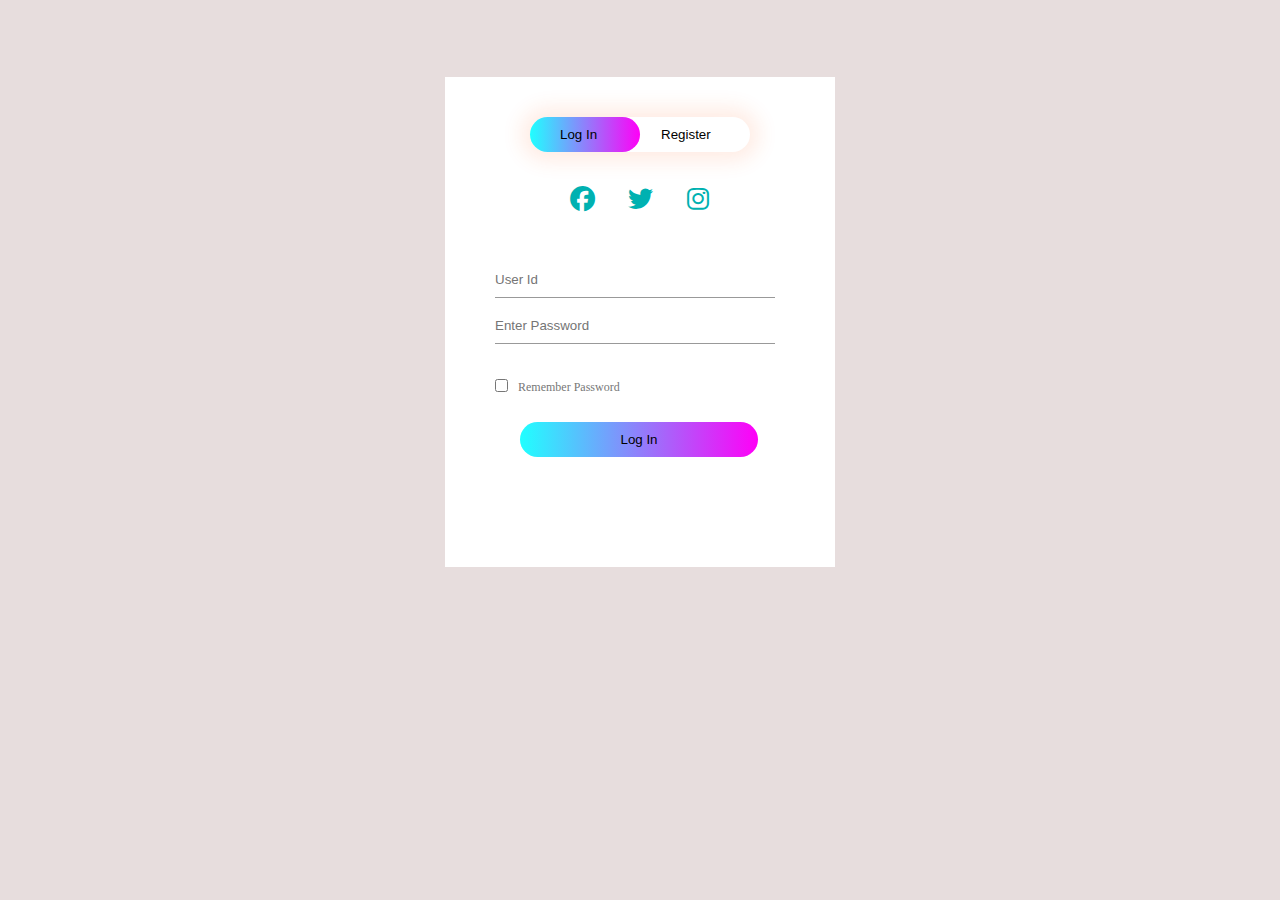
<file: login.html>
<!DOCTYPE html>
<html lang="en">

<head>
    <meta charset="UTF-8">
    <meta http-equiv="X-UA-Compatible" content="IE=edge">
    <meta name="viewport" content="width=device-width, initial-scale=1.0">
    <title>Login and Registration form</title>
    <link rel="stylesheet" href="https://cdnjs.cloudflare.com/ajax/libs/font-awesome/6.2.0/css/all.min.css">
    <style>
        /* login form */

        * {
            margin: 0;
            padding: 0;

        }

        .back {
            height: 100%;
            width: 100%;
            background-color: #e7dddd;
            position: absolute;
        }

        .form_box {
            width: 380px;
            height: 480px;
            position: relative;
            margin: 6% auto;
            background: #fff;
            padding: 5px;
            overflow: hidden;
        }

        .button_box {
            width: 220px;
            margin: 35px auto;
            position: relative;
            box-shadow: 0 0 20px 9px #ff61241f;
            border-radius: 30px;
        }

        .toggle_btn1 {
            padding: 10px 30px;
            cursor: pointer;
            background: transparent;
            outline: none;
            border: 0;
            position: relative;
        }

        #btn1 {
            top: 0;
            left: 0;
            position: absolute;
            width: 110px;
            height: 100%;
            background: linear-gradient(to right, #20ffff, #ff00f7);
            transition: 0.5s;
            border-radius: 30px;
        }

        .social-icons {
            margin: 30px auto;
            text-align: center;
        }

        .social-icons i {
            width: 30px;
            margin: 0 12px;
            font-size: 25px;
            cursor: pointer;
            color: #00b1b1
        }

        .input-group {
            top: 180px;
            position: absolute;
            width: 280px;
            transition: 0.5s;
        }

        .input-field {
            width: 100%;
            margin: 5px 0;
            padding: 10px 0;
            border-left: 0;
            border-right: 0;
            border-top: 0;
            border-bottom: 1px solid #999;
            outline: none;
            background: transparent;
        }

        .submit-btn {
            width: 85%;
            padding: 10px 30px;
            cursor: pointer;
            display: block;
            background: linear-gradient(to right, #20ffff, #ff00f7);
            border: 0;
            outline: none;
            border-radius: 30px;
            position: absolute;
            left: 25px;
        }

        .checkbox {
            margin: 30px 10px 30px 0;
        }

        span {
            color: #777;
            font-size: 12px;
            bottom: 68px;
            position: absolute;
            bottom: 27px;
        }

        #login {
            left: 50px;
        }

        #register {
            left: 450px;
        }

        /* login form */
    </style>
</head>

<body>
    <div class="back">
        <div class="form_box">
            <div class="button_box">
                <div id="btn1"></div>
                <button type="button" class="toggle_btn1" onclick="login()">Log In</button>
                <button type="button" class="toggle_btn1" onclick="register()">Register</button>
            </div>

            <div class="social-icons">
                <i class="fa-brands fa-facebook"></i>
                <i class="fa-brands fa-twitter"></i>
                <i class="fa-brands fa-instagram"></i>
            </div>

            <form class="input-group" id="login">
                <input type="text" class="input-field" placeholder="User Id" id="log_user" required autofocus>
                <input type="text" class="input-field" placeholder="Enter Password" id="log_pswd" required>
                <input type="checkbox" class="checkbox" required>
                <span>Remember Password</span>
                <button type="submit" class="submit-btn" onclick="login_form()">Log In</button>
            </form>
            <form class="input-group" id="register">
                <input type="text" class="input-field" placeholder="User Id" id="reg_id" required autofocus>
                <input type="email" class="input-field" placeholder="Email Id" id="reg_email" required>
                <input type="text" class="input-field" placeholder="Enter Password" id="reg_pswd" required>
                <input type="checkbox" class="checkbox" required>
                <span>I agree to the terms and conditions</span>
                <button type="submit" class="submit-btn" onclick="reg_form()">Register</button>
            </form>
        </div>

        <script src="main.js"></script>
    </div>
</body>

</html>
</file>
<file: style.css>
@import url('https://fonts.googleapis.com/css2?family=Poppins:wght@100;300;400;500;600;700&display=swap');

body {
    margin: 0;
    padding: 0;
    box-sizing: border-box;
    font-family: 'Poppins', sans-serif;
}


html {
    scroll-behavior: smooth;
}

a {
    text-decoration: none !important;
}

p {
    text-align: justify !important;
}

/* go to top button */
#btnScrollToTop {
    position: fixed;
    right: 30px;
    bottom: 30px;
    width: 40px;
    height: 40px;
    border-radius: 50%;
    background: #3434f5;
    box-shadow: 0 0 10px rgba(0, 0, 0, 0.25);
    color: #fff;
    border: none;
    outline: none;
    cursor: pointer;
    z-index: 100;
    display: none;

}


#btnScrollToTop:hover {
    background-color: #5f8aff;
}

/* go to top button */

/********** navbar starts***********/
.logo {
    width: 8rem;
    height: 5rem;

}

#userid {
    display: block;
    align-items: center;
    justify-content: center;
    position: absolute;
    top: 112px;
    left: 63rem;
    width: auto;
    z-index: 100;
    color: black;
    display: none;
}

#userid.active {
    display: inline-block;
}


.user_icon {
    margin-left: 5px;
    margin-top: 8px;
    color: #4c4242;
    font-size: 24px;
    margin-right: 23px;
    cursor: pointer;
    background: transparent;
}

.user_icon:hover {
    color: gray;
}

.apl_btn {
    margin-right: 10px;
}

/********** navbar ends***********/


/********** carousel starts***********/
.carousel-inner .carousel-item {
    width: 100%;
    height: 100vh;
    background-size: cover;
    background-position: center;
    background-repeat: no-repeat;
}

.carousel-inner .carousel-item::before {
    content: '';
    background-color: rgba(12, 11, 10, 0.5);
    position: absolute;
    top: 0;
    left: 0;
    right: 0;
    bottom: 0;
}

.carousel-inner .carousel-caption {
    display: flex;
    align-items: center;
    justify-content: center;
    position: absolute;
    top: 37%;
    right: 0;
    bottom: 0;
    left: 0;
}

.carousel-inner .carousel-caption h2 {
    color: #ff7b21;
    margin-bottom: 5px;
    font-size: 47px;
    width: 80%;
    margin: 0px auto 30px auto;
}

.carousel-inner .carousel-caption p {
    font-size: 20px;
    width: 80%;
    margin: 0px auto 20px auto;
}

/**********  carousel ends  ***********/

.section-heading {
    color: #ff7b21;
}

/* Courses */
.course .box {
    padding: 10px 10px;
    box-shadow: 0px 2px 15px rgba(0, 0, 0, 0.1);
}

/* Courses */


/* Gallery */
.gall2 {
    height: 15rem;
}


/* Gallery */

iframe {
    width: 100%;
}

/**********  Responsive  ***********/

@media(max-width:768px) {
    .carousel-inner .carousel-caption h2 {
        font-size: 38px;
    }
}

@media(max-width:577px) {

    .carousel-inner .carousel-caption h2 {
        font-size: 25px;
    }

    .carousel-inner .carousel-caption p {
        font-size: 13px;
    }

    .maps {
        width: 100%;
    }
}


/**********  Responsive  ***********/
</file>
